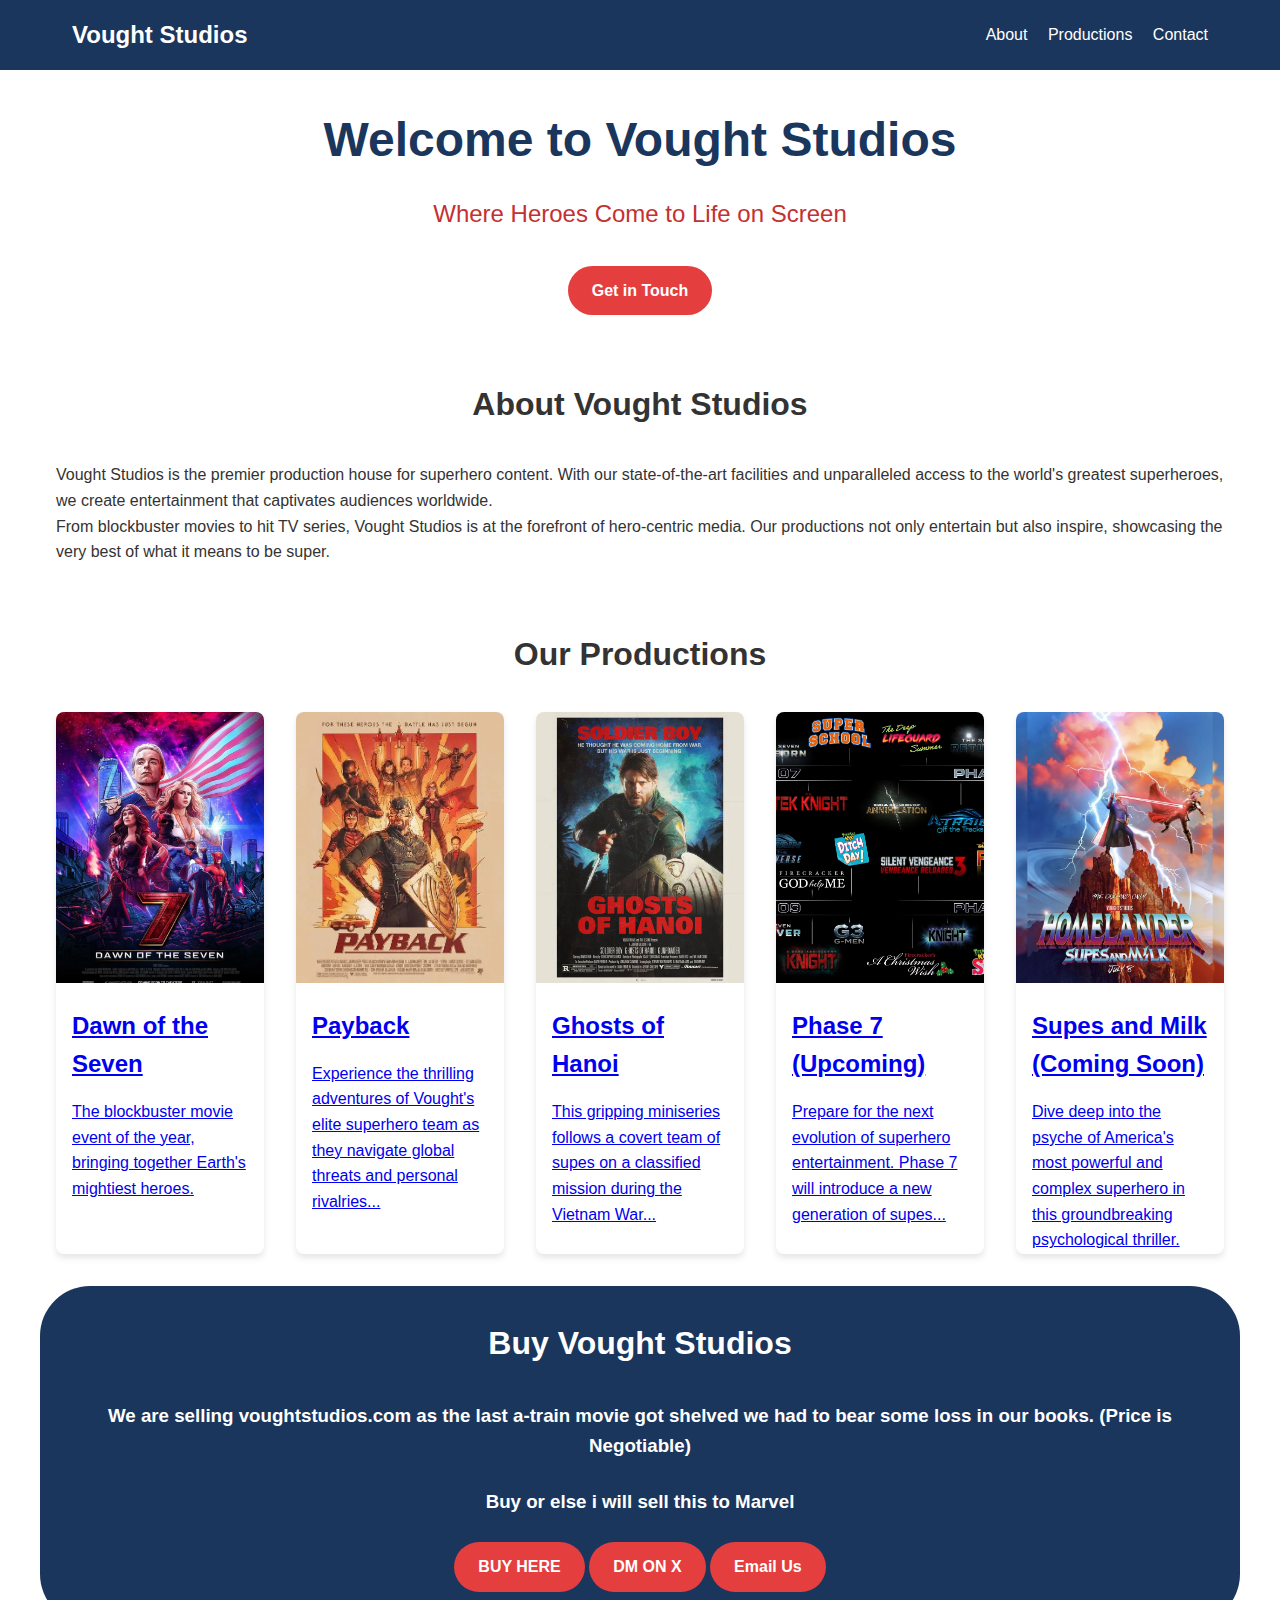
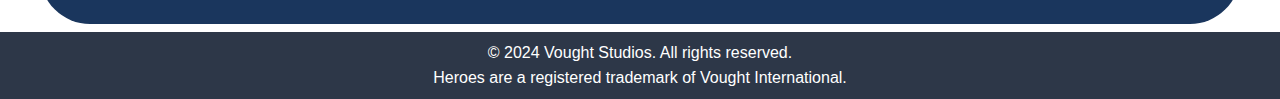
<file: index.html>
<!DOCTYPE html>
<html lang="en">
<head>
    <meta charset="UTF-8">
    <meta name="viewport" content="width=device-width, initial-scale=1.0">
    <meta name="google-adsense-account" content="ca-pub-9641274215834401">
    <title>Vought Studios</title>
    <link rel="icon" type="image/x-icon" href="logo.jpg">
    <script async src="https://pagead2.googlesyndication.com/pagead/js/adsbygoogle.js?client=ca-pub-9641274215834401"
     crossorigin="anonymous"></script>
    <link rel="stylesheet" href="index.css">
</head>
<body>
    <header>
        <nav>
            <div class="logo">Vought Studios</div>
            <div class="nav-links">
                <a href="#about">About</a>
                <a href="#productions">Productions</a>
                <a href="#contact">Contact</a>
            </div>
        </nav>
    </header>

    <main>
        <div class="hero"> 
            <h1>Welcome to Vought Studios</h1>
            <p>Where Heroes Come to Life on Screen</p>
            <a href="#contact" class="cta-button">Get in Touch</a>
        </div>

        <section id="about">
            <h2>About Vought Studios</h2>
            <p>Vought Studios is the premier production house for superhero content. With our state-of-the-art facilities and unparalleled access to the world's greatest superheroes, we create entertainment that captivates audiences worldwide.</p>
            <p>From blockbuster movies to hit TV series, Vought Studios is at the forefront of hero-centric media. Our productions not only entertain but also inspire, showcasing the very best of what it means to be super.</p>
        </section>

        <section id="productions">
            <h2>Our Productions</h2>
            <div class="production-grid">
                
                <a href="/description.html?production=Dawn of the seven" class="production-card">
                    <img href="description.html" src="dawn_of_seven.webp" alt="Dawn of the Seven">
                    <h3>Dawn of the Seven</h3>
                    <p>The blockbuster movie event of the year, bringing together Earth's mightiest heroes.</p>
                </a>
                <a href="/description.html?production=Payback" class="production-card">
                    <img src="payback.webp" alt="Payback">
                    <h3>Payback</h3>
                    <p>Experience the thrilling adventures of Vought's elite superhero team as they navigate global threats and personal rivalries...</p>
                </a>
                <a href="/description.html?production=Ghosts of Hanoi"              class="production-card">
                    <img src="Ghosts of hanoi.jpeg" alt="Ghosts of Hanoi">
                    <h3>Ghosts of Hanoi</h3>
                    <p>This gripping miniseries follows a covert team of supes on a classified mission during the Vietnam War...</p>
                </a>
                <a href="/description.html?production=Phase 7" class="production-card">
                    <img href="/description.html?production=phase-7" src="phase7.avif" alt="Phase 7">
                    <h3>Phase 7 (Upcoming)</h3>
                    <p>Prepare for the next evolution of superhero entertainment. Phase 7 will introduce a new generation of supes...</p>
                </a>
                <a href="/description.html?production=Supes and Milk" class="production-card">
                    <img src="supes and milk.jpeg" alt="Homelander New Project">
                    <h3>Supes and Milk (Coming Soon)</h3>
                    <p>Dive deep into the psyche of America's most powerful and complex superhero in this groundbreaking psychological thriller.</p>
                </a>
            </div>
        </section>

        <section id="contact">
            <h2>Buy Vought Studios</h2>
            <h3>We are selling voughtstudios.com as the last a-train movie got shelved we had to bear some loss in our books. (Price is Negotiable)</h3>
            <br/>
            <h3>Buy or else i will sell this to Marvel</h3>
            <br/>
        
            <a href="https://www.namecheap.com/domains/registration/results/?domain=voughtstudios.com" class="cta-button">BUY HERE</a>
            <a href="https://x.com/anyoneymous" class="cta-button">DM ON X</a>
            <a href="mailto:kapil@careerxpo.in" class="cta-button">Email Us</a>
        </section>
    </main>

    <footer>
        <p>&copy; 2024 Vought Studios. All rights reserved.</p>
        <p>Heroes are a registered trademark of Vought International.</p>
    </footer>
</body>
</html>
</file>
<file: index.css>
/* Reset and base styles */
* {
    margin: 0;
    padding: 0;
    box-sizing: border-box;
}

body {
    font-family: Arial, sans-serif;
    line-height: 1.6;
    color: #333;
}

/* Header styles */
header {
    background-color: #1a365d;
    color: white;
    padding: 1rem 0;
}

nav {
    display: flex;
    justify-content: space-between;
    align-items: center;
    max-width: 1200px;
    margin: 0 auto;
    padding: 0 2rem;
}

.logo {
    font-size: 1.5rem;
    font-weight: bold;
}

.nav-links a {
    color: white;
    text-decoration: none;
    margin-left: 1rem;
}

.nav-links a:hover {
    color: #63b3ed;
}

/* Hero section */
.hero {
    background-size: cover;
    background-position: center;
    background-image: "Ghosts of hanoi.jpeg";
    color: white;
    text-align: center;
    padding: 2rem 1rem;
}

.hero h1 {
    font-size: 3rem;
    margin-bottom: 1rem;
    color: #1a365d;
}

.hero p {
    font-size: 1.5rem;
    margin-bottom: 2rem;
    color: #c53030;
}

/* Main content sections */
main section {
    padding: 2rem 1rem;
    max-width: 1200px;
    margin: 0 auto;
    
}

main section h2 {
    font-size: 2rem;
    margin-bottom: 2rem;
    text-align: center;
}

/* About section */
#about {
    background-color: #ffffff;
}

/* Productions section */
.production-grid {
    display: grid;
    grid-template-columns: repeat(auto-fit, minmax(200px, 1fr));
    gap: 2rem;
}

.production-card {
    background-color: white;
    border-radius: 8px;
    overflow: hidden;
    box-shadow: 0 4px 6px rgba(0, 0, 0, 0.1);
}

.production-card img {
    width: 100%;
    height: 50%;
    object-fit: cover;
}

.production-card h3 {
    font-size: 1.5rem;
    margin: 1rem;
}

.production-card p {
    margin: 0 1rem 1rem;
}

/* Contact section */
#contact {
    background-color: #1a365d;
    color: white;
    border-radius: 50px;
    margin-bottom: 0.5rem;
    text-align: center;
}

/* Footer */
footer {
    background-color: #2d3748;
    color: white;
    text-align: center;
    padding: 0.5rem;
}

footer p {
    margin-bottom: 0rem;
}

/* Utility classes */
.cta-button {
    display: inline-block;
    background-color: #e53e3e;
    color: white;
    padding: 0.75rem 1.5rem;
    border-radius: 9999px;
    text-decoration: none;
    font-weight: bold;
    transition: background-color 0.3s ease;
}

.cta-button:hover {
    background-color: #c53030;
}
</file>
